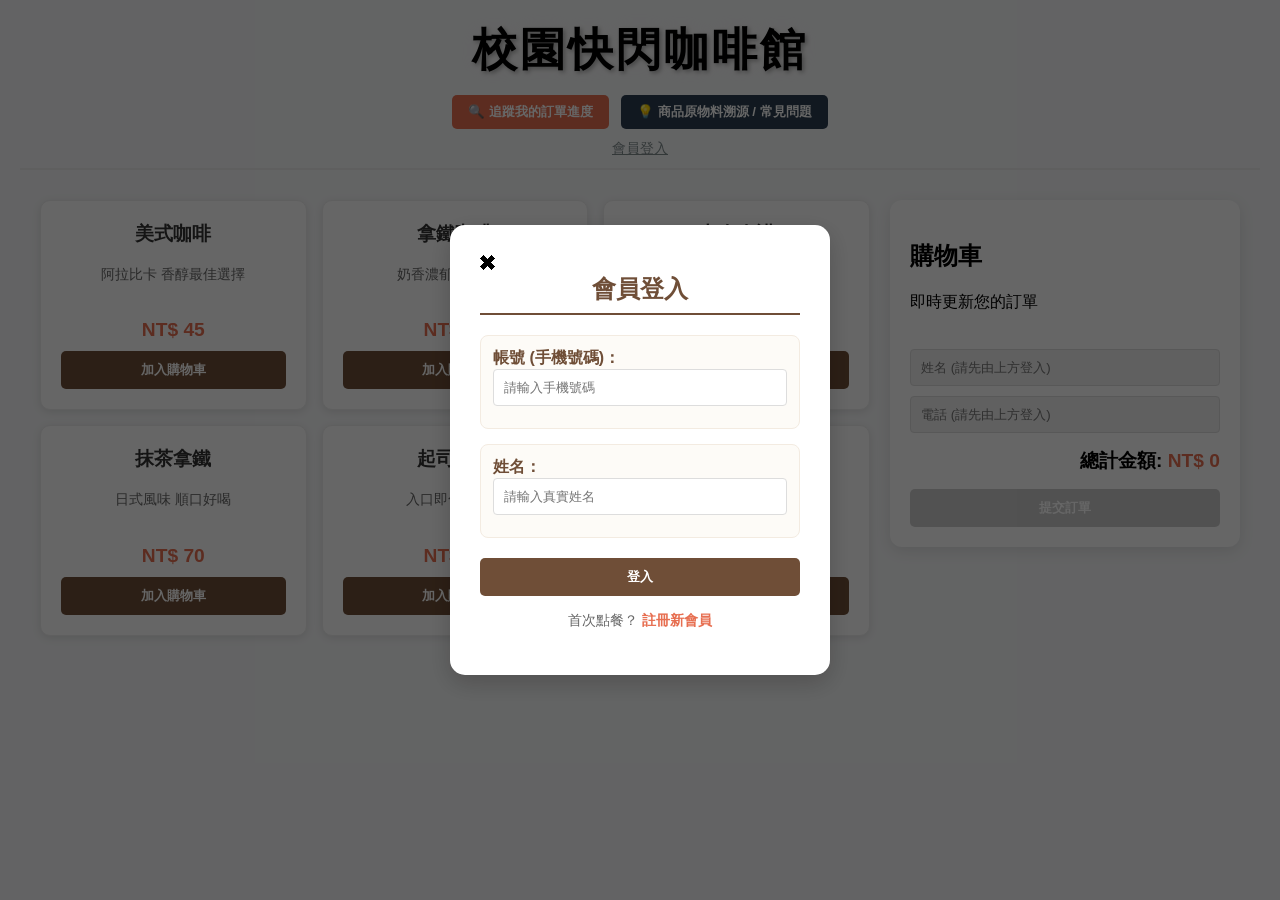
<file: 資料庫期末專題/index.html>
<!DOCTYPE html>
<html lang="zh-TW">
<head>
    <meta charset="UTF-8">
    <title>校園快閃咖啡館 - 點餐系統</title>
    <link rel="stylesheet" href="style.css">
    <style>
        /* 補上進度條與客製化面板的專屬美化樣式 */
        .tracker-steps {
            display: flex;
            justify-content: space-between;
            align-items: center;
            position: relative;
            margin: 30px 0 20px 0;
            padding: 0 10px;
        }
        .tracker-steps::before {
            content: '';
            position: absolute;
            top: 20px;
            left: 40px;
            right: 40px;
            height: 4px;
            background-color: #e0e0e0;
            z-index: 1;
        }
        .step {
            position: relative;
            z-index: 2;
            text-align: center;
            flex: 1;
            font-size: 0.9rem;
            color: #999;
            font-weight: bold;
            transition: all 0.4s ease;
        }
        .step div {
            width: 40px;
            height: 40px;
            border-radius: 50%;
            background-color: #e0e0e0;
            color: #666;
            line-height: 40px;
            text-align: center;
            margin: 0 auto 10px auto;
            font-size: 1.1rem;
            font-weight: bold;
            box-shadow: 0 2px 6px rgba(0,0,0,0.05);
            transition: all 0.4s ease;
        }
        .step.step-active { color: #e76f51; }
        .step.step-active div {
            background-color: #e76f51;
            color: white;
            transform: scale(1.15);
            box-shadow: 0 4px 10px rgba(231, 111, 81, 0.35);
        }
        
        /* 飲品規格下拉選單樣式 */
        .custom-select-box {
            padding: 4px 8px;
            border-radius: 6px;
            border: 1px solid #ddd;
            font-size: 0.9rem;
            color: #444;
            background-color: #fff;
            outline: none;
        }
        .custom-select-box:focus { border-color: #6f4e37; }
    </style>
</head>
<body>
    <div id="auth-modal" class="modal">
        <div class="modal-content text-left" style="position: relative;">
            <span class="modal-close-x" onclick="toggleModal('auth-modal', false)">✖</span>
            <h2 id="auth-title" style="margin-top: 0; color: #6f4e37; text-align: center; border-bottom: 2px solid #6f4e37; padding-bottom: 8px;">會員登入</h2>
            
            <div id="auth-form">
                <div class="custom-group">
                    <label><strong>帳號 (手機號碼)：</strong></label>
                    <input type="text" id="auth-phone" placeholder="請輸入手機號碼">
                </div>
                <div class="custom-group">
                    <label><strong>姓名：</strong></label>
                    <input type="text" id="auth-name" placeholder="請輸入真實姓名">
                </div>
                
                <div style="display: flex; gap: 10px; margin-top: 20px;">
                    <button id="btn-auth-primary" onclick="handleAuthSubmit()" style="background: #6f4e37;">登入</button>
                </div>
                
                <p style="text-align: center; margin-top: 15px; font-size: 0.9rem; color: #666;">
                    <span id="auth-switch-text">首次點餐？</span> 
                    <a href="javascript:void(0)" id="auth-switch-link" onclick="switchAuthMode()" style="color: #e76f51; font-weight: bold; text-decoration: none;">註冊新會員</a>
                </p>
            </div>
        </div>
    </div>

    <header>
        <h1>校園快閃咖啡館</h1>
        
  
        <div style="margin-top: 15px; display: flex; justify-content: center; gap: 12px;">
            <button onclick="openOrderStatusModal()" style="width: auto; background-color: #e76f51; padding: 8px 16px;">🔍 追蹤我的訂單進度</button>
            <button onclick="toggleModal('faq-modal', true)" style="width: auto; background-color: #2c3e50; padding: 8px 16px;">💡 商品原物料溯源 / 常見問題</button>
        </div>

	<div style="margin-top: 10px; text-align: center;">
    <span id="login-small-badge" onclick="handleSmallBadgeClick()" style="font-size: 0.9rem; color: #7f8c8d; cursor: pointer; text-decoration: underline; font-weight: 500; transition: 0.2s;">
        [會員登入]
    </span>
</div>

        <div id="current-user-badge" style="margin-top: 15px; font-weight: bold; color: #6f4e37; display: none;">
            歡迎回來，<span id="user-display-name"></span>！ 
            <button onclick="logoutUser()" style="width: auto; padding: 2px 8px; font-size: 0.8rem; background: #95a5a6; margin-left: 10px;">切換帳號</button>
        </div>
    </header>

    <div class="main-container">
        <div id="menu-area" class="menu-grid"></div>

        <div class="cart-sidebar">
            <h2>購物車</h2>
            <p>即時更新您的訂單</p>
            <div id="cart-list" class="cart-items-container"></div>
            
            <div class="user-inputs" style="margin-top: 20px;">
                <input type="text" id="cust-name" placeholder="姓名 (請先由上方登入)" readonly style="background: #f0f0f0; cursor: not-allowed;">
                <input type="text" id="cust-phone" placeholder="電話 (請先由上方登入)" readonly style="background: #f0f0f0; cursor: not-allowed;">
            </div>

            <div class="total-section">
                總計金額: <span id="total-price" style="color: #e76f51;">NT$ 0</span>
            </div>
            <button id="btn-submit" disabled onclick="sendOrder()">提交訂單</button>
        </div>
    </div>

    <div id="custom-modal" class="modal">
        <div class="modal-content text-left">
            <h3 id="custom-product-name" style="margin-top: 0; color: #6f4e37; border-bottom: 2px solid #6f4e37; padding-bottom: 8px;">規格客製化</h3>
            
            <div class="custom-group" id="temp-group">
                <label><strong>溫度調整：</strong></label>
                <select id="modal-temp-select" class="custom-select-box" onchange="onModalTempChange()">
                    <option value="熱">熱 (Hot)</option>
                    <option value="冰">冰 (Ice)</option>
                </select>
            </div>

            <div class="custom-group" id="ice-group" style="display: none;">
                <label><strong>冰塊量：</strong></label>
                <select id="modal-ice-select" class="custom-select-box">
                    <option value="正常冰">正常冰</option>
                    <option value="少冰">少冰</option>
                    <option value="微冰">微冰</option>
                    <option value="去冰">去冰</option>
                </select>
            </div>

            <div class="custom-group" id="sweet-group" style="display: none;">
                <label><strong>甜度調整：</strong></label>
                <select id="modal-sweet-select" class="custom-select-box">
                    <option value="正常糖">正常糖</option>
                    <option value="7分糖">7分糖</option>
                    <option value="半糖">半糖</option>
                    <option value="3分糖">3分糖</option>
                    <option value="無糖">無糖</option>
                </select>
            </div>

            <div class="custom-group" id="espresso-group" style="display: none;">
                <label><strong>咖啡濃縮度：</strong></label>
                <div class="radio-options">
                    <label><input type="radio" name="espresso-option" value="標準" checked> 標準</label>
                    <label><input type="radio" name="espresso-option" value="特濃"> 特濃 (+NT$ 15)</label>
                </div>
            </div>

            <div class="custom-group" id="milk-group" style="display: none;">
                <label><strong>牛奶類別：</strong></label>
                <div class="radio-options">
                    <label><input type="radio" name="milk-option" value="全脂鮮乳" checked> 全脂鮮乳</label>
                    <label><input type="radio" name="milk-option" value="燕麥奶"> 燕麥奶 (+NT$ 20)</label>
                </div>
            </div>

            <div class="custom-group" style="display: flex; justify-content: space-between; align-items: center;">
                <label style="margin: 0;"><strong>數量：</strong></label>
                <div class="quantity-control">
                    <button onclick="changeModalQty(-1)" class="btn-qty">-</button>
                    <span id="modal-qty-display" style="font-weight: bold; margin: 0 10px;">1</span>
                    <button onclick="changeModalQty(1)" class="btn-qty">+</button>
                </div>
            </div>

            <div style="display: flex; gap: 10px; margin-top: 20px;">
                <button onclick="closeCustomModal()" style="background: #95a5a6;">返回選單</button>
                <button onclick="confirmAddToCart()" style="background: #27ae60;">確認加入</button>
            </div>
        </div>
    </div>

    <div id="status-tracker-modal" class="modal">
        <div class="modal-content text-left">
            <h3 style="margin-top: 0; color: #6f4e37; border-bottom: 2px solid #6f4e37; padding-bottom: 8px;">📋 我的訂單即時進度</h3>
            <div id="tracker-container" style="margin: 15px 0;"></div>
            <button onclick="toggleModal('status-tracker-modal', false)" style="background: #95a5a6; margin-top: 10px;">關閉視窗</button>
        </div>
    </div>

    <div id="faq-modal" class="modal">
        <div class="modal-content text-left" style="width: 460px; max-height: 80vh; overflow-y: auto;">
            <h3 style="margin-top: 0; color: #6f4e37; border-bottom: 2px solid #6f4e37; padding-bottom: 8px;">💡 商品原物料溯源與常見問題</h3>
            <div class="custom-group">
                <p><strong>Q1: 咖啡豆的來源地與烘焙度是什麼？</strong></p>
                <span style="font-size: 0.9rem; color: #555; display: block; line-height: 1.5;">
                    本快閃店全品項採用 <strong>100% 阿拉比卡咖啡豆</strong>，產地來自衣索比亞及哥倫比亞。烘焙度採取中度烘焙，完美展現堅果與淡淡柑橘果香風味。
                </span>
            </div>
            <div class="custom-group">
                <p><strong>Q2: 牛奶類別使用的是哪一牌鮮乳？</strong></p>
                <span style="font-size: 0.9rem; color: #555; display: block; line-height: 1.5;">
                    【全脂鮮乳】選用台灣在地優質「<strong>鮮乳坊</strong>」100% 純鮮乳，無添加物。<br>
                    【燕麥奶】加價選用國際咖啡師專用「<strong>OATLY 燕麥奶</strong>」，口感醇厚，適合全素食者。
                </span>
            </div>
            <div class="custom-group">
                <p><strong>Q3: 甜點是現做的嗎？內含什麼原物料？</strong></p>
                <span style="font-size: 0.9rem; color: #555; display: block; line-height: 1.5;">
                    【起司蛋糕】採用紐西蘭進口乳酪、法國發酵奶油及新鮮雞蛋手工減糖製作。<br>
                    【巧克力餅乾】採用比利時 <strong>70% 苦甜巧克力豆</strong> 現烤製成，外酥內軟。
                </span>
            </div>
            <button onclick="toggleModal('faq-modal', false)" style="background: #2c3e50; margin-top: 10px;">明白了</button>
        </div>
    </div>

    <div id="order-modal" class="modal">
        <div class="modal-content">
            <div style="font-size: 50px; color: #27ae60;">✔</div>
            <h2 style="color: #27ae60;">訂單送出成功！</h2>
            <p>您的訂單已成功建立，請前往櫃檯結帳並等候叫號</p>
            <p>您的取餐號碼</p>
            <h1 id="order-id" style="font-size: 4rem; color: #e76f51; margin: 15px 0;">#000</h1>
            <div style="background: #fdf2f2; padding: 15px; border-radius: 8px; text-align: left;">
                <strong>取餐須知：</strong>
                <ul style="padding-left: 20px; font-size: 0.9rem;">
                    <li>請保存好您的取餐號碼</li>
                    <li>當號碼被叫到時，請出示此畫面</li>
                    <li>預估等候時間：10-15分鐘</li>
                </ul>
            </div>
            <button onclick="closeModal()" style="margin-top: 20px; background: #27ae60;">繼續點餐</button>
        </div>
    </div>

    <script src="script.js"></script>
</body>
</html>
</file>
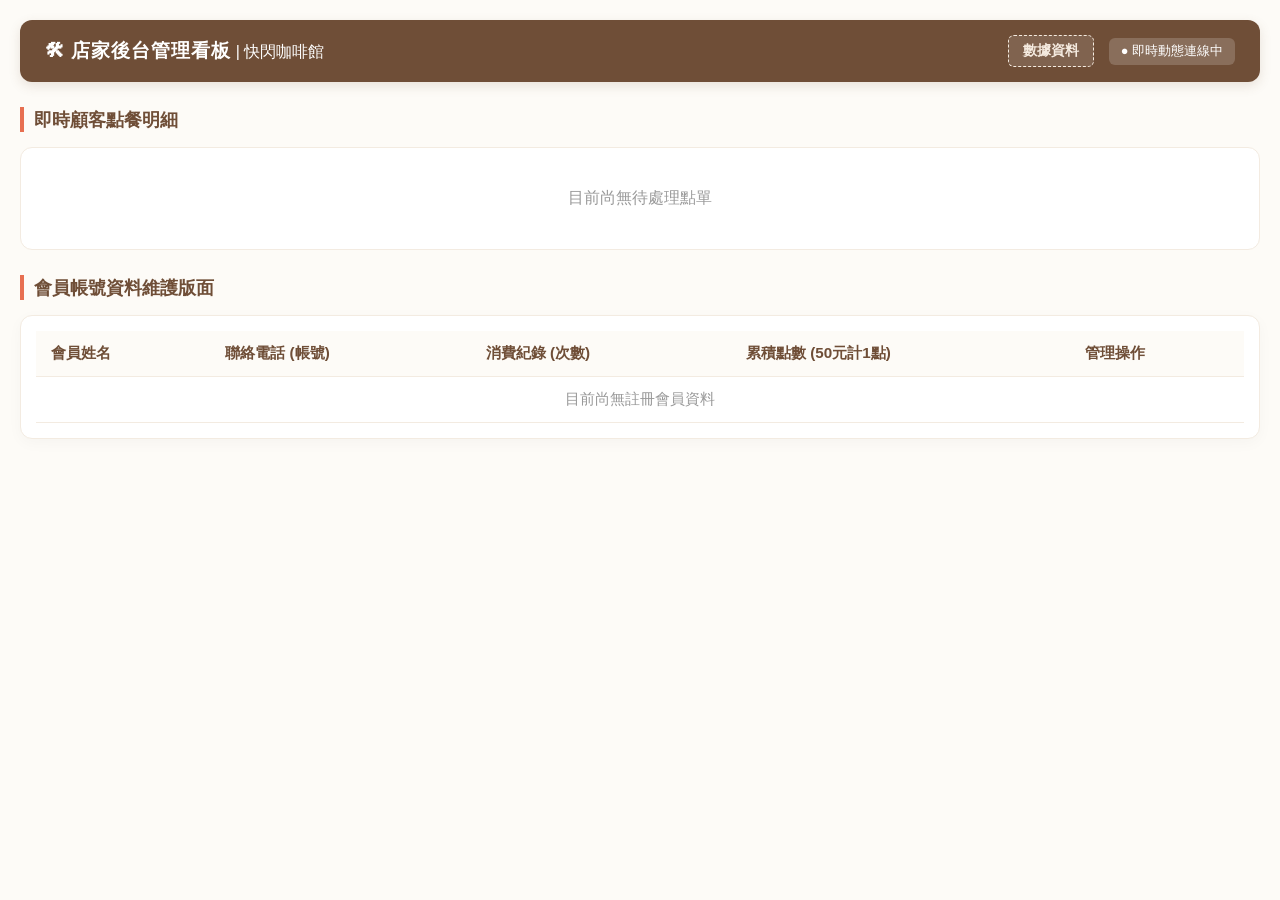
<file: 資料庫期末專題/admin.html>
<!DOCTYPE html>
<html lang="zh-TW">
<head>
    <meta charset="UTF-8">
    <title>店家後台管理 - 校園快閃咖啡館</title>
    <style>
        * { box-sizing: border-box; }
        body {
            font-family: "Microsoft JhengHei", sans-serif;
            background-color: #fdfbf7;
            margin: 0;
            padding: 20px;
            color: #3d3d3d;
        }
        header {
            background-color: #6f4e37;
            color: white;
            padding: 15px 25px;
            border-radius: 12px;
            margin-bottom: 20px;
            display: flex;
            justify-content: space-between;
            align-items: center;
            box-shadow: 0 4px 12px rgba(111, 78, 55, 0.15);
        }
        header strong { font-size: 1.2rem; letter-spacing: 1px; }
        .header-controls { display: flex; align-items: center; gap: 15px; }
        .btn-server-entry {
            background: rgba(255, 255, 255, 0.12);
            border: 1px dashed #f5ebe0;
            color: #f5ebe0;
            padding: 6px 14px;
            font-family: "Microsoft JhengHei", sans-serif;
            font-size: 0.85rem;
            font-weight: bold;
            cursor: pointer;
            border-radius: 6px;
            transition: 0.3s;
        }
        .btn-server-entry:hover {
            background: #f5ebe0;
            color: #6f4e37;
            box-shadow: 0 0 12px rgba(245,235,224,0.4);
        }
        .refresh-tag {
            font-size: 0.8rem;
            background: rgba(255,255,255,0.18);
            padding: 5px 12px;
            border-radius: 6px;
            font-weight: 500;
        }
        .section-title {
            font-size: 1.15rem;
            color: #6f4e37;
            margin: 25px 0 15px 0;
            border-left: 4px solid #e76f51;
            padding-left: 10px;
            font-weight: bold;
        }
        .order-grid {
            display: grid;
            grid-template-columns: repeat(auto-fill, minmax(320px, 1fr));
            gap: 20px;
        }
        .order-card {
            background: white;
            border-radius: 12px;
            box-shadow: 0 4px 15px rgba(0,0,0,0.05);
            border-top: 5px solid #6f4e37;
            overflow: hidden;
            display: flex;
            flex-direction: column;
            justify-content: space-between;
            border: 1px solid #f3ebe1;
        }
        .order-header {
            padding: 12px 15px;
            background: #fdfbf7;
            border-bottom: 1px solid #f3ebe1;
            display: flex;
            justify-content: space-between;
            align-items: center;
        }
        .order-body { padding: 15px; flex-grow: 1; }
        .item-list-container { border-top: 1px solid #eee; padding-top: 10px; margin-top: 10px; }
        .item-row {
            display: flex;
            justify-content: space-between;
            align-items: flex-start;
            padding: 8px 0;
            border-bottom: 1px dashed #eee;
            font-size: 0.95rem;
        }
        .item-details { display: flex; flex-direction: column; }
        .item-spec { color: #d35400; font-size: 0.8rem; margin-top: 3px; font-weight: 500; }
        .item-qty-display { font-weight: bold; color: #6f4e37; background: #fdfbf7; padding: 2px 8px; border-radius: 4px; border: 1px solid #f3ebe1; }
        .total-price { text-align: right; margin-top: 15px; font-weight: bold; color: #e76f51; font-size: 1.2rem; }
        .status-footer { padding: 15px; background: #fdfbf7; border-top: 1px solid #f3ebe1; }
        .btn { border: none; padding: 12px 15px; border-radius: 6px; cursor: pointer; font-weight: bold; color: white; transition: 0.2s; }
        .btn:hover { opacity: 0.9; }
        .btn-status-control { width: 100%; text-align: center; font-size: 1rem; }
        .btn-edit { background-color: #2980b9; padding: 4px 8px; font-size: 0.8rem; margin-right: 5px; }
        .btn-danger { background-color: #ff4d4d; padding: 4px 8px; font-size: 0.8rem; }
        .btn-modal-action { background-color: #6f4e37; border: 1px solid #6f4e37; color: white; padding: 8px 16px; border-radius: 6px; }
        .btn-modal-reset { background-color: #c0392b; border: 1px solid #c0392b; color: white; padding: 8px 16px; border-radius: 6px; }
        .btn-modal-close { background-color: #95a5a6; color: white; padding: 8px 16px; border-radius: 6px; }
        .member-table-container { background: white; border-radius: 12px; border: 1px solid #f3ebe1; padding: 15px; box-shadow: 0 4px 15px rgba(0,0,0,0.03); overflow-x: auto; margin-bottom: 30px; }
        table { width: 100%; border-collapse: collapse; text-align: left; font-size: 0.95rem; }
        th, td { padding: 12px 15px; border-bottom: 1px solid #f3ebe1; }
        th { background-color: #fdfbf7; color: #6f4e37; font-weight: bold; }
        tr:hover { background-color: #fffdfa; }
        .backend-overlay {
            display: none; position: fixed; top: 0; left: 0; width: 100%; height: 100%;
            background: rgba(61, 53, 47, 0.6); backdrop-filter: blur(4px); z-index: 9999;
            justify-content: center; align-items: center; padding: 20px;
        }
        .server-room {
            width: 100%; max-width: 800px; background: white; color: #3d3d3d; padding: 30px;
            box-shadow: 0 10px 35px rgba(111, 78, 55, 0.25); border-radius: 16px; border: 3px solid #6f4e37;
            max-height: 90vh; overflow-y: auto;
        }
        .status-indicator { border-bottom: 2px solid #f3ebe1; padding-bottom: 15px; margin-bottom: 20px; }
        .status-indicator h2 { margin: 0 0 5px 0; color: #6f4e37; font-size: 1.4rem; }
        .bi-metrics-grid { display: grid; grid-template-columns: repeat(2, 1fr); gap: 15px; margin-bottom: 20px; }
        .bi-metric-card { background: #fdfbf7; border: 1px solid #f3ebe1; padding: 15px; border-radius: 8px; text-align: center; }
        .bi-metric-card h5 { margin: 0 0 6px 0; color: #777; font-size: 0.9rem; }
        .bi-metric-card .bi-value { font-size: 1.4rem; font-weight: bold; color: #e76f51; }
        .rank-list { list-style: none; padding: 0; margin: 0 0 25px 0; }
        .rank-item {
            display: flex; justify-content: space-between; padding: 10px 15px; background: #fdfbf7;
            margin-bottom: 6px; border-radius: 6px; font-size: 0.95rem; border: 1px solid #f3ebe1; border-left: 4px solid #e76f51;
        }
        .btn-panel { display: flex; gap: 10px; border-top: 1px solid #f3ebe1; padding-top: 15px; align-items: center; }
    </style>
</head>
<body>

    <header>
        <div><strong>🛠 店家後台管理看板</strong> | 快閃咖啡館</div>
        <div class="header-controls">
            <button class="btn-server-entry" onclick="toggleBackendServer(true)"> 數據資料 </button>
            <div class="refresh-tag">● 即時動態連線中</div>
        </div>
    </header>

    <div class="section-title">即時顧客點餐明細</div>
    <div class="order-grid" id="admin-order-list"></div>

    <div class="section-title">會員帳號資料維護版面</div>
    <div class="member-table-container">
        <table>
            <thead>
                <tr>
                    <th>會員姓名</th>
                    <th>聯絡電話 (帳號)</th>
                    <th>消費紀錄 (次數)</th>
                    <th>累積點數 (50元計1點)</th>
                    <th>管理操作</th>
                </tr>
            </thead>
            <tbody id="admin-member-list"></tbody>
        </table>
    </div>

    <div class="backend-overlay" id="backend-system-modal">
        <div class="server-room">
            <div class="status-indicator">
                <h2>📊 營收數據分析控制台</h2>
            </div>
            
            <div class="bi-metrics-grid">
                <div class="bi-metric-card">
                    <h5>今日總營業額</h5>
                    <div class="bi-value" id="bi-revenue">NT$ 0</div>
                </div>
                <div class="bi-metric-card">
                    <h5>今日總訂單數</h5>
                    <div class="bi-value" id="bi-order-count">0 筆</div>
                </div>
                <div class="bi-metric-card">
                    <h5>待製作 / 待出貨</h5>
                    <div class="bi-value" id="bi-pending-count" style="color: #f39c12;">0 筆</div>
                </div>
                <div class="bi-metric-card">
                    <h5>平均客單價 (ATV)</h5>
                    <div class="bi-value" id="bi-atv" style="color: #27ae60;">NT$ 0</div>
                </div>
            </div>

            <div style="font-weight: bold; color: #6f4e37; margin-bottom: 8px; font-size: 0.95rem;">🔥 當日熱銷單品排行榜 (Top Sales Items)</div>
            <div class="rank-list" id="bi-ranking-list"></div>

            <div class="btn-panel">
                <button class="btn btn-modal-reset" onclick="settleAndResetData()">⚠️ 結算並完全重置營收大數據</button>
                <button class="btn btn-modal-action" onclick="triggerAggregation()">刷新數據</button>
                <button class="btn btn-modal-close" onclick="toggleBackendServer(false)" style="margin-left: auto;">關閉 [X]</button>
            </div>
        </div>
    </div>

    <script>
        const STORAGE_KEY = 'coffee_orders_team130';
        const HISTORY_KEY = 'coffee_history_team130'; 
        const MEMBER_KEY = 'coffee_members_team130';

        // 縮短為 1 秒（1000ms），達到前後台即時雙向更新的效果
        setInterval(() => {
            renderOrders();
            renderMembers();
            triggerAggregation(); 
        }, 1000);

        // 1. 渲染即時訂單列表 (合併單一智慧按鍵)
        function renderOrders() {
            const orders = JSON.parse(localStorage.getItem(STORAGE_KEY) || '[]');
            const container = document.getElementById('admin-order-list');
            
            if (orders.length === 0) {
                container.innerHTML = '<div style="grid-column:1/-1; text-align:center; color:#999; padding:40px; background:white; border-radius:12px; border:1px solid #f3ebe1;">目前尚無待處理點單</div>';
                return;
            }

            container.innerHTML = orders.map(order => {
                let btnText = "開始製作";
                let btnBg = "#f39c12"; // 橘黃色
                let currentStatusDisplay = order.status || '待處理';

                if (order.status === "製作中") {
                    btnText = "通知取餐";
                    btnBg = "#d35400"; // 深橘色
                } else if (order.status === "請取餐") {
                    btnText = "已完成訂單";
                    btnBg = "#27ae60"; // 綠色
                }

                return `
                    <div class="order-card">
                        <div>
                            <div class="order-header">
                                <span style="font-weight:bold; font-size:1.15rem; color:#6f4e37;">#${order.id}</span>
                                <span style="font-size:0.85rem; color:#888;">${order.time}</span>
                            </div>
                            <div class="order-body">
                                <div style="margin-bottom:6px;">👤 客戶名稱: <strong>${order.name || '未綁定'}</strong></div>
                                <div style="font-size:0.85rem; color:#666; margin-bottom:10px;">📞 聯絡電話: ${order.phone || '未提供'}</div>
                                <div style="font-size:0.9rem; color:#e76f51; margin-bottom:10px;">📌 當前進度: <strong>${currentStatusDisplay}</strong></div>
                                
                                <div class="item-list-container">
                                    ${order.items.map(i => `
                                        <div class="item-row">
                                            <div class="item-details">
                                                <strong>${i.name}</strong>
                                                <span class="item-spec"> 規格: ${i.customString || '固定規格'}</span>
                                            </div>
                                            <span class="item-qty-display">x${i.quantity}</span>
                                        </div>
                                    `).join('')}
                                </div>
                            </div>
                        </div>
                        <div>
                            <div style="padding: 0 15px;"><div class="total-price">總計金額: NT$ ${order.total}</div></div>
                            <div class="status-footer">
                                <button class="btn btn-status-control" style="background-color: ${btnBg};" onclick="handleOrderStep(${order.id})">${btnText}</button>
                            </div>
                        </div>
                    </div>
                `;
            }).join('');
        }

        // 單一按鍵核心控制邏輯
        function handleOrderStep(orderId) {
            let orders = JSON.parse(localStorage.getItem(STORAGE_KEY) || '[]');
            const index = orders.findIndex(o => o.id === orderId);
            
            if (index === -1) return;

            let currentStatus = orders[index].status || '待處理';

            if (currentStatus === "待處理") {
                orders[index].status = "製作中";
                localStorage.setItem(STORAGE_KEY, JSON.stringify(orders));
                renderOrders();
            } else if (currentStatus === "製作中") {
                orders[index].status = "請取餐";
                localStorage.setItem(STORAGE_KEY, JSON.stringify(orders));
                renderOrders();
            } else if (currentStatus === "請取餐") {
                // 第三階段點擊：直接結算、封存，並從畫面上刪除
                if (confirm(`確認單號 #${orderId} 顧客已完成取餐，要封存並刪除此卡片嗎？`)) {
                    let history = JSON.parse(localStorage.getItem(HISTORY_KEY) || '[]');
                    let finishedOrder = orders[index];
                    
                    finishedOrder.status = 'completed';
                    history.push(finishedOrder);
                    
                    localStorage.setItem(HISTORY_KEY, JSON.stringify(history));
                    
                    // 從進行中佇列刪除
                    orders = orders.filter(o => o.id !== orderId);
                    localStorage.setItem(STORAGE_KEY, JSON.stringify(orders));
                    
                    renderOrders();
                    renderMembers();
                    triggerAggregation();
                }
            }
        }

        // 2. 渲染會員控制面板
        function renderMembers() {
            const members = JSON.parse(localStorage.getItem(MEMBER_KEY) || '[]');
            const history = JSON.parse(localStorage.getItem(HISTORY_KEY) || '[]');
            const activeOrders = JSON.parse(localStorage.getItem(STORAGE_KEY) || '[]');
            const tbody = document.getElementById('admin-member-list');

            if (members.length === 0) {
                tbody.innerHTML = '<tr><td colspan="5" style="text-align:center; color:#999;">目前尚無註冊會員資料</td></tr>';
                return;
            }

            const allOrders = [...history, ...activeOrders];

            tbody.innerHTML = members.map(member => {
                const memberOrders = allOrders.filter(o => o.phone === member.phone);
                const orderCount = memberOrders.length;
                const totalSpent = memberOrders.reduce((sum, o) => sum + Number(o.total || 0), 0);
                const points = Math.floor(totalSpent / 50);

                return `
                    <tr>
                        <td><strong>${member.name}</strong></td>
                        <td>${member.phone}</td>
                        <td>${orderCount} 次</td>
                        <td style="color:#e76f51; font-weight:bold;">${points} 點</td>
                        <td>
                            <button class="btn btn-edit" onclick="editMemberDetails('${member.phone}', '${member.name}')">✏️ 修改資料</button>
                            <button class="btn btn-danger" onclick="deleteMember('${member.phone}')">🗑 刪除會員檔案</button>
                        </td>
                    </tr>
                `;
            }).join('');
        }

        function editMemberDetails(oldPhone, currentName) {
            const newName = prompt(`【步驟 1/2】請輸入會員新的姓名：`, currentName);
            if (newName === null) return; 
            
            const newPhone = prompt(`【步驟 2/2】請輸入會員新的電話號碼：`, oldPhone);
            if (newPhone === null) return; 

            const finalName = newName.trim();
            const finalPhone = newPhone.trim();

            if (finalName !== "" && finalPhone !== "") {
                let members = JSON.parse(localStorage.getItem(MEMBER_KEY) || '[]');
                if (oldPhone !== finalPhone && members.some(m => m.phone === finalPhone)) {
                    alert(`❌ 修改失敗：電話號碼 「${finalPhone}」 已被其他註冊會員使用！`);
                    return;
                }

                const memberIndex = members.findIndex(m => m.phone === oldPhone);
                if (memberIndex !== -1) {
                    members[memberIndex].name = finalName;
                    members[memberIndex].phone = finalPhone;
                    localStorage.setItem(MEMBER_KEY, JSON.stringify(members));
                    
                    let activeOrders = JSON.parse(localStorage.getItem(STORAGE_KEY) || '[]');
                    activeOrders.forEach(o => {
                        if (o.phone === oldPhone) { o.name = finalName; o.phone = finalPhone; }
                    });
                    localStorage.setItem(STORAGE_KEY, JSON.stringify(activeOrders));

                    alert(`🎉 會員資料修改成功！`);
                    renderMembers(); renderOrders(); triggerAggregation();
                }
            }
        }

        function deleteMember(phone) {
            if (confirm(`確定要完全刪除此會員帳號 (${phone}) 的檔案嗎？`)) {
                let members = JSON.parse(localStorage.getItem(MEMBER_KEY) || '[]');
                members = members.filter(m => m.phone !== phone);
                localStorage.setItem(MEMBER_KEY, JSON.stringify(members));
                renderMembers(); triggerAggregation();
            }
        }

        function triggerAggregation() {
            const orders = JSON.parse(localStorage.getItem(STORAGE_KEY) || '[]');
            const history = JSON.parse(localStorage.getItem(HISTORY_KEY) || '[]');
            const allOrders = [...orders, ...history];

            const grandTotal = allOrders.reduce((sum, o) => sum + Number(o.total || 0), 0);
            const totalOrdersCount = allOrders.length;
            const pendingCount = orders.length;
            const atv = totalOrdersCount > 0 ? Math.round(grandTotal / totalOrdersCount) : 0;

            document.getElementById('bi-revenue').innerText = `NT$ ${grandTotal}`;
            document.getElementById('bi-order-count').innerText = `${totalOrdersCount} 筆`;
            document.getElementById('bi-pending-count').innerText = `${pendingCount} 筆`;
            document.getElementById('bi-atv').innerText = `NT$ ${atv}`;

            const itemMap = {};
            allOrders.forEach(o => {
                if (o.items && Array.isArray(o.items)) {
                    o.items.forEach(i => { itemMap[i.name] = (itemMap[i.name] || 0) + Number(i.quantity || 1); });
                }
            });

            const sortedItems = Object.keys(itemMap).map(name => {
                return { name: name, qty: itemMap[name] };
            }).sort((a, b) => b.qty - a.qty);

            const rankContainer = document.getElementById('bi-ranking-list');
            if (sortedItems.length === 0) {
                rankContainer.innerHTML = '<p style="font-size:0.85rem; color:#999; margin:0;">目前尚無商品銷售排行數據</p>';
            } else {
                rankContainer.innerHTML = sortedItems.slice(0, 3).map((item, index) => `
                    <div class="rank-item">
                        <span><strong>No.${index + 1}</strong> — ${item.name}</span>
                        <span style="font-weight:bold; color:#e76f51;">已售出 ${item.qty} 份</span>
                    </div>
                `).join('');
            }
        }

        function settleAndResetData() {
            if (confirm(`確定要結算並清空「所有即時訂單」與「歷史銷售紀錄」嗎？\n(會員名單將安全保留)`)) {
                if (confirm(`⚠️ 警告：這將會完全重置數據，確定繼續？`)) {
                    localStorage.removeItem(STORAGE_KEY);
                    localStorage.removeItem(HISTORY_KEY);
                    alert(`結算完成！`);
                    renderOrders(); renderMembers(); triggerAggregation(); toggleBackendServer(false); 
                }
            }
        }

        function toggleBackendServer(show) {
            const modal = document.getElementById('backend-system-modal');
            modal.style.display = show ? 'flex' : 'none';
            if (show) triggerAggregation(); 
        }

        window.onload = function() { renderOrders(); renderMembers(); triggerAggregation(); };
    </script>
</body>
</html>
</file>
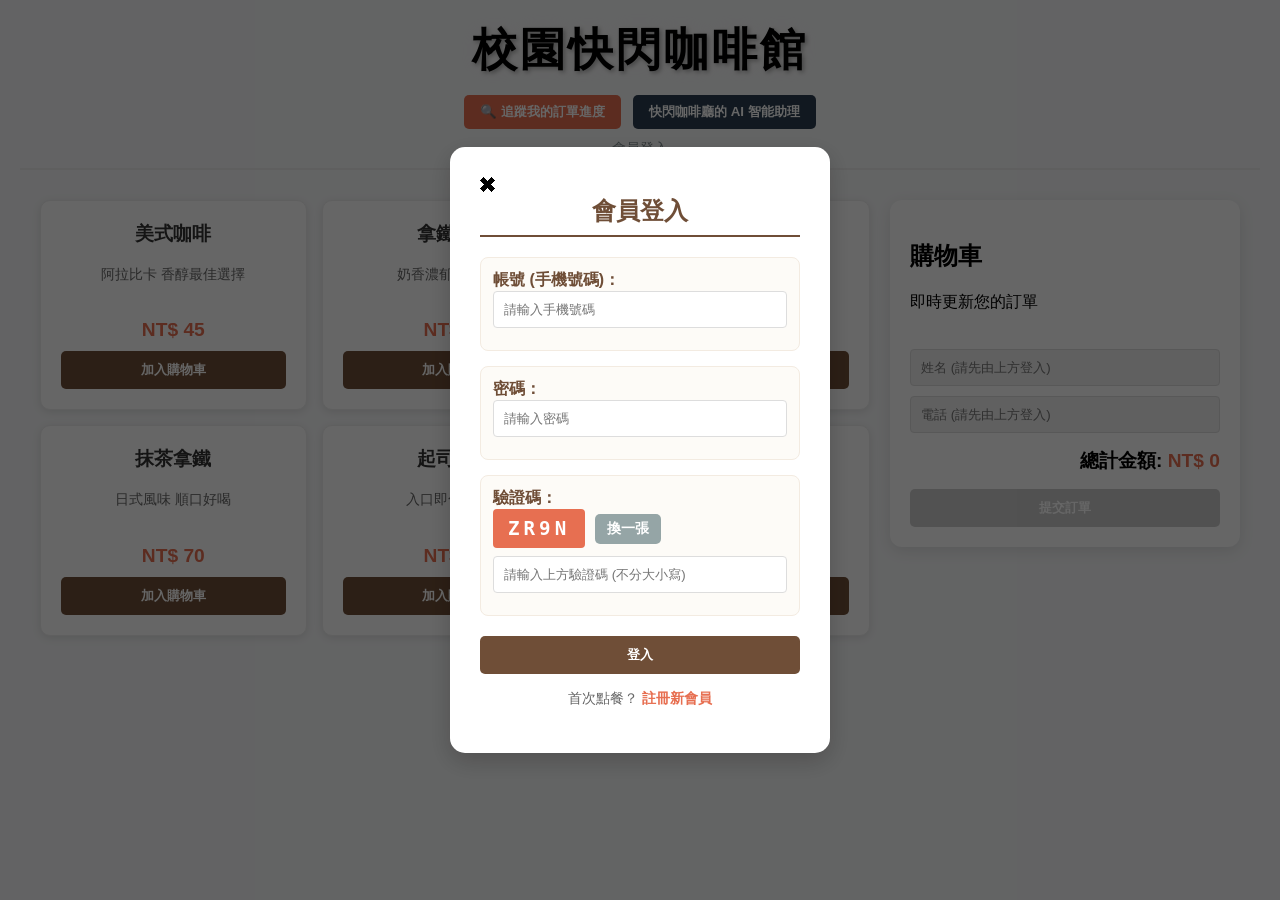
<file: 資料庫期末專題/咖啡廳主頁.html>
<!DOCTYPE html>
<html lang="zh-TW">
<head>
    <meta charset="UTF-8">
    <title>校園快閃咖啡館 - 點餐系統</title>
    <link rel="stylesheet" href="style.css">



    <style>
        /* 補上進度條與客製化面板的專屬美化樣式 */
        .tracker-steps {
            display: flex;
            justify-content: space-between;
            align-items: center;
            position: relative;
            margin: 30px 0 20px 0;
            padding: 0 10px;
        }
        .tracker-steps::before {
            content: '';
            position: absolute;
            top: 20px;
            left: 40px;
            right: 40px;
            height: 4px;
            background-color: #e0e0e0;
            z-index: 1;
        }
        .step {
            position: relative;
            z-index: 2;
            text-align: center;
            flex: 1;
            font-size: 0.9rem;
            color: #999;
            font-weight: bold;
            transition: all 0.4s ease;
        }
        .step div {
            width: 40px;
            height: 40px;
            border-radius: 50%;
            background-color: #e0e0e0;
            color: #666;
            line-height: 40px;
            text-align: center;
            margin: 0 auto 10px auto;
            font-size: 1.1rem;
            font-weight: bold;
            box-shadow: 0 2px 6px rgba(0,0,0,0.05);
            transition: all 0.4s ease;
        }
        .step.step-active { color: #e76f51; }
        .step.step-active div {
            background-color: #e76f51;
            color: white;
            transform: scale(1.15);
            box-shadow: 0 4px 10px rgba(231, 111, 81, 0.35);
        }
        
        /* 飲品規格下拉選單樣式 */
        .custom-select-box {
            padding: 4px 8px;
            border-radius: 6px;
            border: 1px solid #ddd;
            font-size: 0.9rem;
            color: #444;
            background-color: #fff;
            outline: none;
        }
        .custom-select-box:focus { border-color: #6f4e37; }
    </style>
</head>
<body>
    <div id="auth-modal" class="modal">
        <div class="modal-content text-left" style="position: relative;">
            <span class="modal-close-x" onclick="toggleModal('auth-modal', false)">✖</span>
            <h2 id="auth-title" style="margin-top: 0; color: #6f4e37; text-align: center; border-bottom: 2px solid #6f4e37; padding-bottom: 8px;">會員登入</h2>
            
            <div id="auth-form">
    <div class="custom-group">
        <label><strong>帳號 (手機號碼)：</strong></label>
        <input type="text" id="auth-phone" placeholder="請輸入手機號碼">
    </div>
    <div class="custom-group">
        <label><strong>密碼：</strong></label>
        <input type="password" id="auth-password" placeholder="請輸入密碼">
    </div>
    <div class="custom-group" id="auth-name-group" style="display: none;">
        <label><strong>姓名 (僅註冊需要)：</strong></label>
        <input type="text" id="auth-name" placeholder="請輸入真實姓名">
    </div>
    <div class="custom-group">
        <label><strong>驗證碼：</strong></label>
        <div style="display: flex; gap: 10px; align-items: center; margin-bottom: 8px;">
            <div id="captcha-code-box" style="background: #e76f51; color: white; padding: 8px 15px; font-family: monospace; font-size: 1.2rem; font-weight: bold; letter-spacing: 4px; border-radius: 4px; user-select: none;">ABCD</div>
            <button type="button" onclick="generateCaptcha()" style="width: auto; padding: 6px 12px; font-size: 0.85rem; background: #95a5a6;">換一張</button>
        </div>
        <input type="text" id="auth-captcha-input" placeholder="請輸入上方驗證碼 (不分大小寫)">
    </div>
    
    <div style="display: flex; gap: 10px; margin-top: 20px;">
        <button id="btn-auth-primary" onclick="handleAuthSubmit()" style="background: #6f4e37;">登入</button>
    </div>
    
    <p style="text-align: center; margin-top: 15px; font-size: 0.9rem; color: #666;">
        <span id="auth-switch-text">首次點餐？</span> 
        <a href="javascript:void(0)" id="auth-switch-link" onclick="switchAuthMode()" style="color: #e76f51; font-weight: bold; text-decoration: none;">註冊新會員</a>
    </p>
</div>




        </div>
    </div>

    <header>
        <h1>校園快閃咖啡館</h1>
        
  
        <div style="margin-top: 15px; display: flex; justify-content: center; gap: 12px;">
            <button onclick="openOrderStatusModal()" style="width: auto; background-color: #e76f51; padding: 8px 16px;">🔍 追蹤我的訂單進度</button>
            <button onclick="toggleModal('faq-modal', true)" style="width: auto; background-color: #2c3e50; padding: 8px 16px;">快閃咖啡廳的 AI 智能助理</button>
        </div>

	<div style="margin-top: 10px; text-align: center;">
    <span id="login-small-badge" onclick="handleSmallBadgeClick()" style="font-size: 0.9rem; color: #7f8c8d; cursor: pointer; text-decoration: underline; font-weight: 500; transition: 0.2s;">
        [會員登入]
    </span>
</div>

        <div id="current-user-badge" style="margin-top: 15px; font-weight: bold; color: #6f4e37; display: none;">
            歡迎回來，<span id="user-display-name"></span>！ 
            <button onclick="logoutUser()" style="width: auto; padding: 2px 8px; font-size: 0.8rem; background: #95a5a6; margin-left: 10px;">切換帳號</button>
        </div>
    </header>

    <div class="main-container">
        <div id="menu-area" class="menu-grid"></div>

        <div class="cart-sidebar">
            <h2>購物車</h2>
            <p>即時更新您的訂單</p>
            <div id="cart-list" class="cart-items-container"></div>
            
            <div class="user-inputs" style="margin-top: 20px;">
                <input type="text" id="cust-name" placeholder="姓名 (請先由上方登入)" readonly style="background: #f0f0f0; cursor: not-allowed;">
                <input type="text" id="cust-phone" placeholder="電話 (請先由上方登入)" readonly style="background: #f0f0f0; cursor: not-allowed;">
            </div>


<div id="point-redeem-section" style="margin-top: 15px; background: #fdfbf7; padding: 12px; border-radius: 8px; border: 1px solid #f3ebe1; font-size: 0.9rem; display: none;">
    <div style="color: #6f4e37; font-weight: bold; margin-bottom: 5px;">儲值點數折抵現金</div>
    <div>您目前可用點數：<span id="user-available-points" style="color: #e76f51; font-weight: bold;">0</span> 點</div>
    <div style="font-size: 0.8rem; color: #888; margin-bottom: 8px;">(每 5 點可折抵 NT$ 1 元，最多可折抵 <span id="user-max-discount">0</span> 元)</div>
    
    <div style="display: flex; align-items: center; gap: 10px;">
        <span>折抵金額：NT$</span>
        <div style="display: inline-flex; align-items: center; gap: 5px;">
            <button type="button" onclick="changeDiscountAmount(-1)" class="btn-qty" style="width:25px; height:25px;">-</button>
            <span id="discount-amount-display" style="font-weight: bold; min-width: 30px; text-align: center;">0</span>
            <button type="button" onclick="changeDiscountAmount(1)" class="btn-qty" style="width:25px; height:25px;">+</button>
        </div>
    </div>
</div>



            <div class="total-section">
                總計金額: <span id="total-price" style="color: #e76f51;">NT$ 0</span>
            </div>
            <button id="btn-submit" disabled onclick="sendOrder()">提交訂單</button>
        </div>
    </div>

    <div id="custom-modal" class="modal">
        <div class="modal-content text-left">
            <h3 id="custom-product-name" style="margin-top: 0; color: #6f4e37; border-bottom: 2px solid #6f4e37; padding-bottom: 8px;">規格客製化</h3>
            
            <div class="custom-group" id="temp-group">
                <label><strong>溫度調整：</strong></label>
                <select id="modal-temp-select" class="custom-select-box" onchange="onModalTempChange()">
                    <option value="熱">熱 (Hot)</option>
                    <option value="冰">冰 (Ice)</option>
                </select>
            </div>

            <div class="custom-group" id="ice-group" style="display: none;">
                <label><strong>冰塊量：</strong></label>
                <select id="modal-ice-select" class="custom-select-box">
                    <option value="正常冰">正常冰</option>
                    <option value="少冰">少冰</option>
                    <option value="微冰">微冰</option>
                    <option value="去冰">去冰</option>
                </select>
            </div>

            <div class="custom-group" id="sweet-group" style="display: none;">
                <label><strong>甜度調整：</strong></label>
                <select id="modal-sweet-select" class="custom-select-box">
                    <option value="正常糖">正常糖</option>
                    <option value="7分糖">7分糖</option>
                    <option value="半糖">半糖</option>
                    <option value="3分糖">3分糖</option>
                    <option value="無糖">無糖</option>
                </select>
            </div>

            <div class="custom-group" id="espresso-group" style="display: none;">
                <label><strong>咖啡濃縮度：</strong></label>
                <div class="radio-options">
                    <label><input type="radio" name="espresso-option" value="標準" checked> 標準</label>
                    <label><input type="radio" name="espresso-option" value="特濃"> 特濃 (+NT$ 15)</label>
                </div>
            </div>

            <div class="custom-group" id="milk-group" style="display: none;">
                <label><strong>牛奶類別：</strong></label>
                <div class="radio-options">
                    <label><input type="radio" name="milk-option" value="全脂鮮乳" checked> 全脂鮮乳</label>
                    <label><input type="radio" name="milk-option" value="燕麥奶"> 燕麥奶 (+NT$ 20)</label>
                </div>
            </div>

            <div class="custom-group" style="display: flex; justify-content: space-between; align-items: center;">
                <label style="margin: 0;"><strong>數量：</strong></label>
                <div class="quantity-control">
                    <button onclick="changeModalQty(-1)" class="btn-qty">-</button>
                    <span id="modal-qty-display" style="font-weight: bold; margin: 0 10px;">1</span>
                    <button onclick="changeModalQty(1)" class="btn-qty">+</button>
                </div>
            </div>

            <div style="display: flex; gap: 10px; margin-top: 20px;">
                <button onclick="closeCustomModal()" style="background: #95a5a6;">返回選單</button>
                <button onclick="confirmAddToCart()" style="background: #27ae60;">確認加入</button>
            </div>
        </div>
    </div>

    <div id="status-tracker-modal" class="modal">
        <div class="modal-content text-left">
            <h3 style="margin-top: 0; color: #6f4e37; border-bottom: 2px solid #6f4e37; padding-bottom: 8px;">📋 我的訂單即時進度</h3>
            <div id="tracker-container" style="margin: 15px 0;"></div>
            <button onclick="toggleModal('status-tracker-modal', false)" style="background: #95a5a6; margin-top: 10px;">關閉視窗</button>
        </div>
    </div>

    <div id="faq-modal" class="modal">
    <div class="modal-content text-left" style="width: 480px; max-height: 85vh; display: flex; flex-direction: column; padding: 20px;">
        <h3 style="margin-top: 0; color: #6f4e37; border-bottom: 2px solid #6f4e37; padding-bottom: 8px; display: flex; justify-content: space-between; align-items: center;">
            <span>🤖 咖啡快閃店 - AI 智慧客服</span>
            <span style="font-size: 0.8rem; color: #e76f51; background: #fdf2f2; padding: 2px 8px; border-radius: 4px;">咖啡限定</span>
        </h3>
        
        <div id="ai-chat-flow" style="flex-grow: 1; min-height: 300px; max-height: 380px; overflow-y: auto; background: #faf8f5; border: 1px solid #f3ebe1; border-radius: 8px; padding: 12px; margin-bottom: 12px; font-size: 0.95rem;">
            <div style="margin-bottom: 10px; text-align: left;">
                <span style="background: #e76f51; color: white; padding: 6px 12px; border-radius: 12px 12px 12px 0; display: inline-block; max-width: 85%; line-height: 1.4;">
                    嗨！我是這間快閃咖啡廳的 AI 智能助理 ☕<br>
                    您可以直接輸入問題，或點選下方快捷發問：<br>
                    ✨ <strong>原物料溯源</strong> (如：鮮奶品牌、咖啡豆產地)<br>
                    🕒 <strong>營業時間與位置</strong><br>
                    👍 <strong>推薦招牌商品</strong>
                </span>
            </div>
        </div>

        <div style="display: flex; gap: 6px; flex-wrap: wrap; margin-bottom: 10px;">
            <button type="button" onclick="quickAsk('你們營業時間到幾點？')" style="width:auto; font-size:0.75rem; background:#f5ebe0; color:#6f4e37; padding:4px 10px; border:1px solid #6f4e37;">🕒 營業時間</button>
            <button type="button" onclick="quickAsk('咖啡豆是哪裡的？')" style="width:auto; font-size:0.75rem; background:#f5ebe0; color:#6f4e37; padding:4px 10px; border:1px solid #6f4e37;">☕ 咖啡豆來源</button>
            <button type="button" onclick="quickAsk('推薦什麼招牌點心或飲料？')" style="width:auto; font-size:0.75rem; background:#f5ebe0; color:#6f4e37; padding:4px 10px; border:1px solid #6f4e37;">👍 推薦什麼</button>
            <button type="button" onclick="quickAsk('鮮奶是用哪一牌的？')" style="width:auto; font-size:0.75rem; background:#f5ebe0; color:#6f4e37; padding:4px 10px; border:1px solid #6f4e37;">🥛 鮮奶品牌</button>
        </div>

        <div style="display: flex; gap: 8px; align-items: center;">
            <input type="text" id="ai-user-input" placeholder="請輸入您想詢問的問題..." style="margin-bottom: 0; flex-grow: 1;" onkeypress="if(event.keyCode==13) sendAiMessage()">
            <button type="button" onclick="sendAiMessage()" style="width: auto; background: #6f4e37; padding: 10px 18px;">發送</button>
        </div>
        
        <button type="button" onclick="toggleModal('faq-modal', false)" style="background: #2c3e50; margin-top: 12px; padding: 8px;">結束對話</button>
    </div>
</div>





    <div id="order-modal" class="modal">
        <div class="modal-content">
            <div style="font-size: 50px; color: #27ae60;">✔</div>
            <h2 style="color: #27ae60;">訂單送出成功！</h2>
            <p>您的訂單已成功建立，請前往櫃檯結帳並等候叫號</p>
            <p>您的取餐號碼</p>
            <h1 id="order-id" style="font-size: 4rem; color: #e76f51; margin: 15px 0;">#000</h1>
            <div style="background: #fdf2f2; padding: 15px; border-radius: 8px; text-align: left;">
                <strong>取餐須知：</strong>
                <ul style="padding-left: 20px; font-size: 0.9rem;">
                    <li>請保存好您的取餐號碼</li>
                    <li>當號碼被叫到時，請出示此畫面</li>
                    <li>預估等候時間：10-15分鐘</li>
                </ul>
            </div>
            <button onclick="closeModal()" style="margin-top: 20px; background: #27ae60;">繼續點餐</button>
        </div>
    </div>

    <script src="script.js"></script>
</body>
</html>
</file>
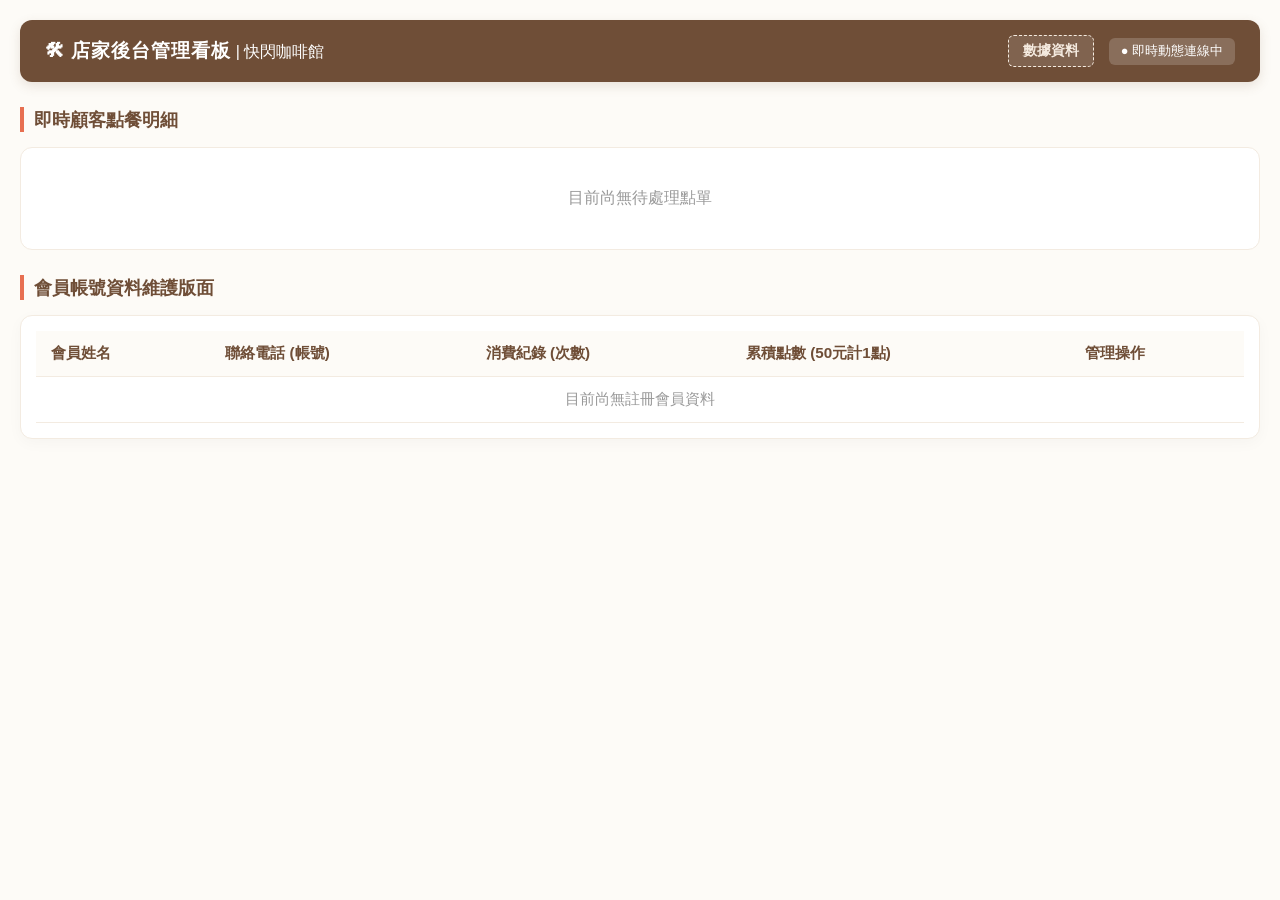
<file: 資料庫期末專題/咖啡廳後臺管理.html>
<!DOCTYPE html>
<html lang="zh-TW">
<head>
    <meta charset="UTF-8">
    <title>店家後台管理 - 校園快閃咖啡館</title>
    <style>
        * { box-sizing: border-box; }
        body {
            font-family: "Microsoft JhengHei", sans-serif;
            background-color: #fdfbf7;
            margin: 0;
            padding: 20px;
            color: #3d3d3d;
        }
        header {
            background-color: #6f4e37;
            color: white;
            padding: 15px 25px;
            border-radius: 12px;
            margin-bottom: 20px;
            display: flex;
            justify-content: space-between;
            align-items: center;
            box-shadow: 0 4px 12px rgba(111, 78, 55, 0.15);
        }
        header strong { font-size: 1.2rem; letter-spacing: 1px; }
        .header-controls { display: flex; align-items: center; gap: 15px; }
        .btn-server-entry {
            background: rgba(255, 255, 255, 0.12);
            border: 1px dashed #f5ebe0;
            color: #f5ebe0;
            padding: 6px 14px;
            font-family: "Microsoft JhengHei", sans-serif;
            font-size: 0.85rem;
            font-weight: bold;
            cursor: pointer;
            border-radius: 6px;
            transition: 0.3s;
        }
        .btn-server-entry:hover {
            background: #f5ebe0;
            color: #6f4e37;
            box-shadow: 0 0 12px rgba(245,235,224,0.4);
        }
        .refresh-tag {
            font-size: 0.8rem;
            background: rgba(255,255,255,0.18);
            padding: 5px 12px;
            border-radius: 6px;
            font-weight: 500;
        }
        .section-title {
            font-size: 1.15rem;
            color: #6f4e37;
            margin: 25px 0 15px 0;
            border-left: 4px solid #e76f51;
            padding-left: 10px;
            font-weight: bold;
        }
        .order-grid {
            display: grid;
            grid-template-columns: repeat(auto-fill, minmax(320px, 1fr));
            gap: 20px;
        }
        .order-card {
            background: white;
            border-radius: 12px;
            box-shadow: 0 4px 15px rgba(0,0,0,0.05);
            border-top: 5px solid #6f4e37;
            overflow: hidden;
            display: flex;
            flex-direction: column;
            justify-content: space-between;
            border: 1px solid #f3ebe1;
        }
        .order-header {
            padding: 12px 15px;
            background: #fdfbf7;
            border-bottom: 1px solid #f3ebe1;
            display: flex;
            justify-content: space-between;
            align-items: center;
        }
        .order-body { padding: 15px; flex-grow: 1; }
        .item-list-container { border-top: 1px solid #eee; padding-top: 10px; margin-top: 10px; }
        .item-row {
            display: flex;
            justify-content: space-between;
            align-items: flex-start;
            padding: 8px 0;
            border-bottom: 1px dashed #eee;
            font-size: 0.95rem;
        }
        .item-details { display: flex; flex-direction: column; }
        .item-spec { color: #d35400; font-size: 0.8rem; margin-top: 3px; font-weight: 500; }
        .item-qty-display { font-weight: bold; color: #6f4e37; background: #fdfbf7; padding: 2px 8px; border-radius: 4px; border: 1px solid #f3ebe1; }
        .total-price { text-align: right; margin-top: 15px; font-weight: bold; color: #e76f51; font-size: 1.2rem; }
        .status-footer { padding: 15px; background: #fdfbf7; border-top: 1px solid #f3ebe1; }
        .btn { border: none; padding: 12px 15px; border-radius: 6px; cursor: pointer; font-weight: bold; color: white; transition: 0.2s; }
        .btn:hover { opacity: 0.9; }
        .btn-status-control { width: 100%; text-align: center; font-size: 1rem; }
        .btn-edit { background-color: #2980b9; padding: 4px 8px; font-size: 0.8rem; margin-right: 5px; }
        .btn-danger { background-color: #ff4d4d; padding: 4px 8px; font-size: 0.8rem; }
        .btn-modal-action { background-color: #6f4e37; border: 1px solid #6f4e37; color: white; padding: 8px 16px; border-radius: 6px; }
        .btn-modal-reset { background-color: #c0392b; border: 1px solid #c0392b; color: white; padding: 8px 16px; border-radius: 6px; }
        .btn-modal-close { background-color: #95a5a6; color: white; padding: 8px 16px; border-radius: 6px; }
        .member-table-container { background: white; border-radius: 12px; border: 1px solid #f3ebe1; padding: 15px; box-shadow: 0 4px 15px rgba(0,0,0,0.03); overflow-x: auto; margin-bottom: 30px; }
        table { width: 100%; border-collapse: collapse; text-align: left; font-size: 0.95rem; }
        th, td { padding: 12px 15px; border-bottom: 1px solid #f3ebe1; }
        th { background-color: #fdfbf7; color: #6f4e37; font-weight: bold; }
        tr:hover { background-color: #fffdfa; }
        .backend-overlay {
            display: none; position: fixed; top: 0; left: 0; width: 100%; height: 100%;
            background: rgba(61, 53, 47, 0.6); backdrop-filter: blur(4px); z-index: 9999;
            justify-content: center; align-items: center; padding: 20px;
        }
        .server-room {
            width: 100%; max-width: 800px; background: white; color: #3d3d3d; padding: 30px;
            box-shadow: 0 10px 35px rgba(111, 78, 55, 0.25); border-radius: 16px; border: 3px solid #6f4e37;
            max-height: 90vh; overflow-y: auto;
        }
        .status-indicator { border-bottom: 2px solid #f3ebe1; padding-bottom: 15px; margin-bottom: 20px; }
        .status-indicator h2 { margin: 0 0 5px 0; color: #6f4e37; font-size: 1.4rem; }
        .bi-metrics-grid { display: grid; grid-template-columns: repeat(2, 1fr); gap: 15px; margin-bottom: 20px; }
        .bi-metric-card { background: #fdfbf7; border: 1px solid #f3ebe1; padding: 15px; border-radius: 8px; text-align: center; }
        .bi-metric-card h5 { margin: 0 0 6px 0; color: #777; font-size: 0.9rem; }
        .bi-metric-card .bi-value { font-size: 1.4rem; font-weight: bold; color: #e76f51; }
        .rank-list { list-style: none; padding: 0; margin: 0 0 25px 0; }
        .rank-item {
            display: flex; justify-content: space-between; padding: 10px 15px; background: #fdfbf7;
            margin-bottom: 6px; border-radius: 6px; font-size: 0.95rem; border: 1px solid #f3ebe1; border-left: 4px solid #e76f51;
        }
        .btn-panel { display: flex; gap: 10px; border-top: 1px solid #f3ebe1; padding-top: 15px; align-items: center; }
    </style>
</head>
<body>

    <header>
        <div><strong>🛠 店家後台管理看板</strong> | 快閃咖啡館</div>
        <div class="header-controls">
            <button class="btn-server-entry" onclick="toggleBackendServer(true)"> 數據資料 </button>
            <div class="refresh-tag">● 即時動態連線中</div>
        </div>
    </header>

    <div class="section-title">即時顧客點餐明細</div>
    <div class="order-grid" id="admin-order-list"></div>

    <div class="section-title">會員帳號資料維護版面</div>
    <div class="member-table-container">
        <table>
            <thead>
                <tr>
                    <th>會員姓名</th>
                    <th>聯絡電話 (帳號)</th>
                    <th>消費紀錄 (次數)</th>
                    <th>累積點數 (50元計1點)</th>
                    <th>管理操作</th>
                </tr>
            </thead>
            <tbody id="admin-member-list"></tbody>
        </table>
    </div>

    <div class="backend-overlay" id="backend-system-modal">
        <div class="server-room">
            <div class="status-indicator">
                <h2>📊 營收數據分析控制台</h2>
            </div>
            
            <div class="bi-metrics-grid">
                <div class="bi-metric-card">
                    <h5>今日總營業額</h5>
                    <div class="bi-value" id="bi-revenue">NT$ 0</div>
                </div>
                <div class="bi-metric-card">
                    <h5>今日總訂單數</h5>
                    <div class="bi-value" id="bi-order-count">0 筆</div>
                </div>
                <div class="bi-metric-card">
                    <h5>待製作 / 待出貨</h5>
                    <div class="bi-value" id="bi-pending-count" style="color: #f39c12;">0 筆</div>
                </div>
                <div class="bi-metric-card">
                    <h5>平均客單價 (ATV)</h5>
                    <div class="bi-value" id="bi-atv" style="color: #27ae60;">NT$ 0</div>
                </div>
            </div>

            <div style="font-weight: bold; color: #6f4e37; margin-bottom: 8px; font-size: 0.95rem;">🔥 當日熱銷單品排行榜 (Top Sales Items)</div>
            <div class="rank-list" id="bi-ranking-list"></div>

            <div class="btn-panel">
                <button class="btn btn-modal-reset" onclick="settleAndResetData()">⚠️ 結算並完全重置營收大數據</button>
                <button class="btn btn-modal-action" onclick="triggerAggregation()">刷新數據</button>
                <button class="btn btn-modal-close" onclick="toggleBackendServer(false)" style="margin-left: auto;">關閉 [X]</button>
            </div>
        </div>
    </div>

    <script>
        const STORAGE_KEY = 'coffee_orders_team2';
        const HISTORY_KEY = 'coffee_history_team2'; 
        const MEMBER_KEY = 'coffee_members_team2';

        // 縮短為 1 秒（1000ms），達到前後台即時雙向更新的效果
        setInterval(() => {
            renderOrders();
            renderMembers();
            triggerAggregation(); 
        }, 1000);

        // 1. 渲染即時訂單列表 (合併單一智慧按鍵)
        function renderOrders() {
            const orders = JSON.parse(localStorage.getItem(STORAGE_KEY) || '[]');
            const container = document.getElementById('admin-order-list');
            
            if (orders.length === 0) {
                container.innerHTML = '<div style="grid-column:1/-1; text-align:center; color:#999; padding:40px; background:white; border-radius:12px; border:1px solid #f3ebe1;">目前尚無待處理點單</div>';
                return;
            }

            container.innerHTML = orders.map(order => {
                let btnText = "開始製作";
                let btnBg = "#f39c12"; // 橘黃色
                let currentStatusDisplay = order.status || '待處理';

                if (order.status === "製作中") {
                    btnText = "通知取餐";
                    btnBg = "#d35400"; // 深橘色
                } else if (order.status === "請取餐") {
                    btnText = "已完成訂單";
                    btnBg = "#27ae60"; // 綠色
                }

                return `
                    <div class="order-card">
                        <div>
                            <div class="order-header">
                                <span style="font-weight:bold; font-size:1.15rem; color:#6f4e37;">#${order.id}</span>
                                <span style="font-size:0.85rem; color:#888;">${order.time}</span>
                            </div>
                            <div class="order-body">
                                <div style="margin-bottom:6px;">👤 客戶名稱: <strong>${order.name || '未綁定'}</strong></div>
                                <div style="font-size:0.85rem; color:#666; margin-bottom:10px;">📞 聯絡電話: ${order.phone || '未提供'}</div>
                                <div style="font-size:0.9rem; color:#e76f51; margin-bottom:10px;">📌 當前進度: <strong>${currentStatusDisplay}</strong></div>
                                
                                <div class="item-list-container">
                                    ${order.items.map(i => `
                                        <div class="item-row">
                                            <div class="item-details">
                                                <strong>${i.name}</strong>
                                                <span class="item-spec"> 規格: ${i.customString || '固定規格'}</span>
                                            </div>
                                            <span class="item-qty-display">x${i.quantity}</span>
                                        </div>
                                    `).join('')}
                                </div>
                            </div>
                        </div>
                        <div>
                            <div style="padding: 0 15px;"><div class="total-price">總計金額: NT$ ${order.total}</div></div>
                            <div class="status-footer">
                                <button class="btn btn-status-control" style="background-color: ${btnBg};" onclick="handleOrderStep(${order.id})">${btnText}</button>
                            </div>
                        </div>
                    </div>
                `;
            }).join('');
        }

        // 單一按鍵核心控制邏輯
        // 修正後台核心控制邏輯：確保第三階段結算封存時，點數不會遺失
function handleOrderStep(orderId) {
    let orders = JSON.parse(localStorage.getItem(STORAGE_KEY) || '[]');
    const index = orders.findIndex(o => o.id === orderId);
    
    if (index === -1) return;

    let currentStatus = orders[index].status || '待處理';

    if (currentStatus === "待處理") {
        orders[index].status = "製作中";
        localStorage.setItem(STORAGE_KEY, JSON.stringify(orders));
        renderOrders();
    } else if (currentStatus === "製作中") {
        orders[index].status = "請取餐";
        localStorage.setItem(STORAGE_KEY, JSON.stringify(orders));
        renderOrders();
    } else if (currentStatus === "請取餐") {
        // 🎯 第三階段點擊：這就是你說的「完成訂單/從畫面刪除」
        if (confirm(`確認單號 #${orderId} 顧客已完成取餐，要封存並刪除此卡片嗎？`)) {
            let history = JSON.parse(localStorage.getItem(HISTORY_KEY) || '[]');
            let finishedOrder = orders[index];
            
            // 🔥【核心修正】打包送進歷史紀錄時，必須完整保留前台傳來的點數與小計欄位
            let cleanOrderForHistory = {
                id: finishedOrder.id,
                name: finishedOrder.name,
                phone: finishedOrder.phone,
                items: finishedOrder.items,
                subtotal: finishedOrder.subtotal || finishedOrder.total || 0, // 保留原始小計以利後續計算
                discountUsed: finishedOrder.discountUsed || 0,
                pointsDeducted: finishedOrder.pointsDeducted || 0,           // 關鍵：將扣除點數永久寫入歷史紀錄
                total: finishedOrder.total,
                time: finishedOrder.time,
                status: 'completed' // 標記為已完結
            };
            
            history.push(cleanOrderForHistory);
            localStorage.setItem(HISTORY_KEY, JSON.stringify(history));
            
            // 從進行中佇列（畫面上）刪除
            orders = orders.filter(o => o.id !== orderId);
            localStorage.setItem(STORAGE_KEY, JSON.stringify(orders));
            
            // 刷新後台所有版面
            renderOrders();
            renderMembers();
            triggerAggregation();
        }
    }
}

        // 2. 渲染會員控制面板
        function renderMembers() {
    const members = JSON.parse(localStorage.getItem(MEMBER_KEY) || '[]');
    const history = JSON.parse(localStorage.getItem(HISTORY_KEY) || '[]');
    const activeOrders = JSON.parse(localStorage.getItem(STORAGE_KEY) || '[]');
    const tbody = document.getElementById('admin-member-list');

    if (members.length === 0) {
        tbody.innerHTML = '<tr><td colspan="5" style="text-align:center; color:#999;">目前尚無註冊會員資料</td></tr>';
        return;
    }

    const allOrders = [...history, ...activeOrders];

    tbody.innerHTML = members.map(member => {
        // 過濾該會員的所有訂單
        const memberOrders = allOrders.filter(o => String(o.phone).trim() === String(member.phone).trim());
        const orderCount = memberOrders.length;
        
        // 🔥【後台核心修正】點數計算邏輯與前台完全同步
        // 1. 計算賺取的點數 (用 subtotal 原始總額算)
        const totalEarnedSpent = memberOrders.reduce((sum, o) => sum + Number(o.subtotal || o.total || 0), 0);
        const totalPointsEarned = Math.floor(totalEarnedSpent / 50);
        
        // 2. 減去已經兌換扣除的點數
        const totalPointsDeducted = memberOrders.reduce((sum, o) => sum + Number(o.pointsDeducted || 0), 0);
        
        // 3. 得到目前實際剩餘點數
        let currentPoints = totalPointsEarned - totalPointsDeducted;
        if (currentPoints < 0) currentPoints = 0;

        return `
            <tr>
                <td><strong>${member.name}</strong></td>
                <td>${member.phone}</td>
                <td>${orderCount} 次</td>
                <td style="color:#e76f51; font-weight:bold;">${currentPoints} 點</td>
                <td>
                    <button class="btn btn-edit" onclick="editMemberDetails('${member.phone}', '${member.name}')">✏️ 修改資料</button>
                    <button class="btn btn-danger" onclick="deleteMember('${member.phone}')">🗑 刪除會員檔案</button>
                </td>
            </tr>
        `;
    }).join('');
}

        function editMemberDetails(oldPhone, currentName) {
            const newName = prompt(`【步驟 1/2】請輸入會員新的姓名：`, currentName);
            if (newName === null) return; 
            
            const newPhone = prompt(`【步驟 2/2】請輸入會員新的電話號碼：`, oldPhone);
            if (newPhone === null) return; 

            const finalName = newName.trim();
            const finalPhone = newPhone.trim();

            if (finalName !== "" && finalPhone !== "") {
                let members = JSON.parse(localStorage.getItem(MEMBER_KEY) || '[]');
                if (oldPhone !== finalPhone && members.some(m => m.phone === finalPhone)) {
                    alert(`❌ 修改失敗：電話號碼 「${finalPhone}」 已被其他註冊會員使用！`);
                    return;
                }

                const memberIndex = members.findIndex(m => m.phone === oldPhone);
                if (memberIndex !== -1) {
                    members[memberIndex].name = finalName;
                    members[memberIndex].phone = finalPhone;
                    localStorage.setItem(MEMBER_KEY, JSON.stringify(members));
                    
                    let activeOrders = JSON.parse(localStorage.getItem(STORAGE_KEY) || '[]');
                    activeOrders.forEach(o => {
                        if (o.phone === oldPhone) { o.name = finalName; o.phone = finalPhone; }
                    });
                    localStorage.setItem(STORAGE_KEY, JSON.stringify(activeOrders));

                    alert(`🎉 會員資料修改成功！`);
                    renderMembers(); renderOrders(); triggerAggregation();
                }
            }
        }

        function deleteMember(phone) {
            if (confirm(`確定要完全刪除此會員帳號 (${phone}) 的檔案嗎？`)) {
                let members = JSON.parse(localStorage.getItem(MEMBER_KEY) || '[]');
                members = members.filter(m => m.phone !== phone);
                localStorage.setItem(MEMBER_KEY, JSON.stringify(members));
                renderMembers(); triggerAggregation();
            }
        }

        function triggerAggregation() {
            const orders = JSON.parse(localStorage.getItem(STORAGE_KEY) || '[]');
            const history = JSON.parse(localStorage.getItem(HISTORY_KEY) || '[]');
            const allOrders = [...orders, ...history];

            const grandTotal = allOrders.reduce((sum, o) => sum + Number(o.total || 0), 0);
            const totalOrdersCount = allOrders.length;
            const pendingCount = orders.length;
            const atv = totalOrdersCount > 0 ? Math.round(grandTotal / totalOrdersCount) : 0;

            document.getElementById('bi-revenue').innerText = `NT$ ${grandTotal}`;
            document.getElementById('bi-order-count').innerText = `${totalOrdersCount} 筆`;
            document.getElementById('bi-pending-count').innerText = `${pendingCount} 筆`;
            document.getElementById('bi-atv').innerText = `NT$ ${atv}`;

            const itemMap = {};
            allOrders.forEach(o => {
                if (o.items && Array.isArray(o.items)) {
                    o.items.forEach(i => { itemMap[i.name] = (itemMap[i.name] || 0) + Number(i.quantity || 1); });
                }
            });

            const sortedItems = Object.keys(itemMap).map(name => {
                return { name: name, qty: itemMap[name] };
            }).sort((a, b) => b.qty - a.qty);

            const rankContainer = document.getElementById('bi-ranking-list');
            if (sortedItems.length === 0) {
                rankContainer.innerHTML = '<p style="font-size:0.85rem; color:#999; margin:0;">目前尚無商品銷售排行數據</p>';
            } else {
                rankContainer.innerHTML = sortedItems.slice(0, 3).map((item, index) => `
                    <div class="rank-item">
                        <span><strong>No.${index + 1}</strong> — ${item.name}</span>
                        <span style="font-weight:bold; color:#e76f51;">已售出 ${item.qty} 份</span>
                    </div>
                `).join('');
            }
        }

        function settleAndResetData() {
            if (confirm(`確定要結算並清空「所有即時訂單」與「歷史銷售紀錄」嗎？\n(會員名單將安全保留)`)) {
                if (confirm(`⚠️ 警告：這將會完全重置數據，確定繼續？`)) {
                    localStorage.removeItem(STORAGE_KEY);
                    localStorage.removeItem(HISTORY_KEY);
                    alert(`結算完成！`);
                    renderOrders(); renderMembers(); triggerAggregation(); toggleBackendServer(false); 
                }
            }
        }

        function toggleBackendServer(show) {
            const modal = document.getElementById('backend-system-modal');
            modal.style.display = show ? 'flex' : 'none';
            if (show) triggerAggregation(); 
        }

        window.onload = function() { renderOrders(); renderMembers(); triggerAggregation(); };
    </script>
</body>
</html>
</file>
<file: 資料庫期末專題/style.css>
*{
    box-sizing: border-box; /* 確保 padding 不會撐破框框 */
}

body {
    font-family: "Microsoft JhengHei", sans-serif;
    background-color: #f8f9fa;
    margin: 0;
    padding: 20px;
}

header {
    text-align: center;
    margin-bottom: 30px;
    border-bottom: 2px solid #eee;
    padding-bottom: 10px;
}

header h1 {
    font-family: 'Noto Serif TC', "Microsoft JhengHei", serif; /* 切換為具有人文溫度的襯線內文/楷體風格 */
    font-size: 2.8rem; /* 放大標題級別 */
    color: #000000;
    margin: 0 0 8px 0;
    letter-spacing: 3px; /* 字距微調，營造精品高級感 */
    text-shadow: 2px 2px 4px rgba(0, 0, 0, 0.3), 
                 0 0 20px rgba(245, 235, 224, 0.2); /* 微光暈陰影效果 */
}


/* 這裡是左右分欄的關鍵 */
.main-container {
    display: flex;
    max-width: 1200px;
    margin: 0 auto;
    gap: 20px;
    align-items: flex-start;
}

/* ==========================================
   左側菜單區
   ========================================== */
.menu-grid {
    flex: 2;
    display: grid;
    grid-template-columns: repeat(auto-fill, minmax(220px, 1fr));
    gap: 15px;
}

.product-card {
    background: white;
    padding: 20px;
    border-radius: 10px;
    box-shadow: 0 2px 8px rgba(0,0,0,0.1);
    text-align: center;
    border: 1px solid #eee;
}

.product-card h3 {
    margin-top: 0;
    color: #333;
}

.price {
    color: #e76f51;
    font-weight: bold;
    font-size: 1.2rem;
    margin: 10px 0;
}

/* ==========================================
   右側購物車
   ========================================== */
.cart-sidebar {
    flex: 0 0 350px;
    background: white;
    padding: 20px;
    border-radius: 12px;
    box-shadow: 0 4px 15px rgba(0,0,0,0.1);
    position: sticky;
    top: 20px;
}

.cart-items-container {
    max-height: 250px;
    overflow-y: auto;
    margin-bottom: 15px;
}

.cart-item-row {
    display: flex;
    justify-content: space-between;
    align-items: center;
    padding: 8px 0;
    border-bottom: 1px solid #eee;
    font-size: 0.9rem;
}

.total-section {
    font-size: 1.2rem;
    font-weight: bold;
    margin: 15px 0;
    text-align: right;
}

/* ==========================================
   表單與按鈕元件
   ========================================== */
input {
    width: 100%;
    padding: 10px;
    margin-bottom: 10px;
    border: 1px solid #ddd;
    border-radius: 4px;
    display: block;
}

button {
    width: 100%;
    padding: 10px;
    background-color: #6f4e37;
    color: white;
    border: none;
    border-radius: 5px;
    cursor: pointer;
    font-weight: bold;
}

button:disabled {
    background-color: #ccc;
    cursor: not-allowed;
}

/* 增減數量小按鈕樣式 */
.btn-qty, .btn-qty-cart {
    width: 30px;
    height: 30px;
    padding: 0;
    background-color: #f3ebe1;
    color: #6f4e37;
    border: 1px solid #6f4e37;
    border-radius: 4px;
    font-size: 1.1rem;
    display: inline-flex;
    align-items: center;
    justify-content: center;
}

.btn-qty:hover, .btn-qty-cart:hover {
    background-color: #6f4e37;
    color: white;
}

/* ==========================================
   彈窗樣式
   ========================================== */
.modal {
    display: none;
    position: fixed;
    top: 0; left: 0; width: 100%; height: 100%;
    background: rgba(0,0,0,0.6);
    justify-content: center;
    align-items: center;
    z-index: 1000;
}

.modal-content {
    background: white;
    padding: 30px;
    border-radius: 15px;
    text-align: center;
    width: 380px;
    box-shadow: 0 8px 25px rgba(0,0,0,0.2);
}

/* ==========================================
   客製化功能專用樣式
   ========================================== */
.text-left {
    text-align: left;
}

.custom-group {
    margin-bottom: 15px;
    background: #fdfbf7;
    padding: 12px;
    border-radius: 8px;
    border: 1px solid #f3ebe1;
}

.custom-group label strong {
    color: #6f4e37;
}

.radio-options {
    display: flex;
    gap: 20px;
    margin-top: 8px;
}

.radio-options label {
    display: flex;
    align-items: center;
    gap: 6px;
    cursor: pointer;
    font-weight: normal;
    font-size: 0.95rem;
    color: #444;
}

.radio-options input[type="radio"] {
    cursor: pointer;
    margin: 0;
    width: auto;
}

/* ==========================================
   訂單進度條智慧動態樣式 (Tracker Steps)
   ========================================== */
.tracker-steps {
    display: flex;
    justify-content: space-between;
    align-items: center;
    position: relative;
    margin: 30px 0 20px 0;
    padding: 0 10px;
}

/* 貫穿後方的灰色基底進度線 */
.tracker-steps::before {
    content: '';
    position: absolute;
    top: 20px;
    left: 40px;
    right: 40px;
    height: 4px;
    background-color: #e0e0e0;
    z-index: 1;
}

/* 單個步驟的容器 */
.step {
    position: relative;
    z-index: 2;
    text-align: center;
    flex: 1;
    font-size: 0.9rem;
    color: #999;
    font-weight: bold;
    transition: all 0.4s ease;
}

/* 步驟數字圓圈預設樣式 (未渲染灰色) */
.step div {
    width: 40px;
    height: 40px;
    border-radius: 50%;
    background-color: #e0e0e0;
    color: #666;
    line-height: 40px;
    text-align: center;
    margin: 0 auto 10px auto;
    font-size: 1.1rem;
    font-weight: bold;
    box-shadow: 0 2px 6px rgba(0,0,0,0.05);
    transition: all 0.4s ease;
}

/* 🔥 高亮啟動樣式 (當前進度狀態) */
.step.step-active {
    color: #e76f51; /* 快閃店的主題橘色 */
}

.step.step-active div {
    background-color: #e76f51;
    color: white;
    transform: scale(1.15); /* 微放大視覺焦點 */
    box-shadow: 0 4px 10px rgba(231, 111, 81, 0.35);
}

/* 修正會員登入關閉按鈕的滑鼠游標樣式 */
.modal-close-x {
    cursor: pointer;
    user-select: none; /* 避免滑鼠點太快變成選取文字 */
    transition: color 0.2s;
}

.modal-close-x:hover {
    color: #e76f51; /* 額外加個滑鼠懸停變色效果，提升質感 */
}
</file>
